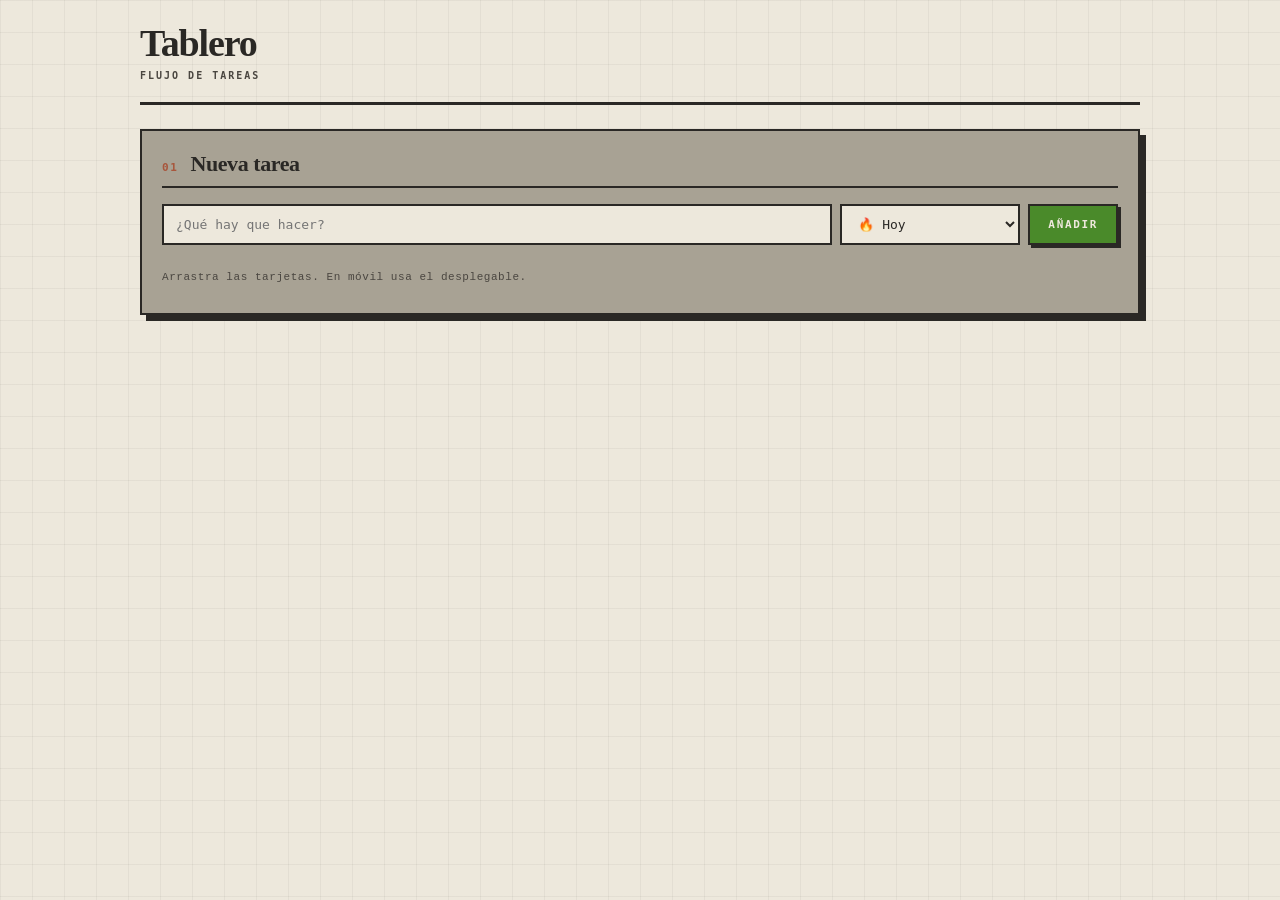
<file: tablero.html>
<!DOCTYPE html>
<html lang="es">
<head>
<meta charset="UTF-8">
<meta name="viewport" content="width=device-width, initial-scale=1">
<title>Tablero</title>
<link rel="stylesheet" href="styles.css">
</head>
<body>
<main class="contenedor">
  <div class="panel-head">
    <h1>Tablero</h1>
    <div class="tag">Flujo de tareas</div>
  </div>

  <div class="block">
    <div class="section-head">
      <span class="section-num">01</span>
      <h2 class="section-title">Nueva tarea</h2>
    </div>
    <form class="add-form" id="form-tarea">
      <input type="text" id="k-texto" placeholder="¿Qué hay que hacer?">
      <select id="k-columna" style="max-width:180px">
        <option value="hoy">🔥 Hoy</option>
        <option value="manana">🌅 Mañana</option>
        <option value="semana">📅 Esta semana</option>
        <option value="proxima">➡️ Próxima semana</option>
      </select>
      <button class="btn green" type="submit">Añadir</button>
    </form>
    <p class="note">Arrastra las tarjetas. En móvil usa el desplegable.</p>
  </div>

  <div class="kanban" id="kanban-board"></div>
</main>

<script src="app.js"></script>
<script>
let datos = cargar();
const COLUMNAS = CONFIG.columnasKanban.map(c => c.id);

function pintarColumnas(){
  document.getElementById('kanban-board').innerHTML = CONFIG.columnasKanban.map(c => `
    <div class="kanban-col">
      <div class="kanban-header">
        <span>${c.label}</span>
        <span class="kanban-count" data-count="${c.id}">0</span>
      </div>
      <div class="kanban-list" data-drop="${c.id}"></div>
    </div>
  `).join('');
}

document.getElementById('form-tarea').addEventListener('submit', e => {
  e.preventDefault();
  const input = document.getElementById('k-texto');
  const texto = input.value.trim();
  if(!texto) return;
  datos.tablero.push({ id: uid(), texto, columna: document.getElementById('k-columna').value });
  guardar(datos);
  input.value = '';
  render();
});

function render(){
  COLUMNAS.forEach(col => {
    const list = document.querySelector(`[data-drop="${col}"]`);
    const count = document.querySelector(`[data-count="${col}"]`);
    if(!list) return;
    const items = datos.tablero.filter(t => t.columna === col);
    count.textContent = items.length;
    if(!items.length){ list.innerHTML = '<p class="kanban-vacio">Sin tareas</p>'; return; }
    list.innerHTML = items.map(t => `
      <div class="kanban-item" draggable="true" data-id="${t.id}">
        <span class="texto">${esc(t.texto)}</span>
        <select class="kanban-move" data-move="${t.id}">
          ${CONFIG.columnasKanban.map(c =>
            `<option value="${c.id}" ${t.columna === c.id ? 'selected' : ''}>${c.label.split(' ')[0]}</option>`
          ).join('')}
        </select>
        <button class="kanban-btn" data-edit="${t.id}">✎</button>
        <button class="kanban-btn del" data-del="${t.id}">✕</button>
      </div>`).join('');
    list.querySelectorAll('.kanban-item').forEach(item => {
      item.addEventListener('dragstart', e => {
        e.dataTransfer.setData('text/plain', item.dataset.id);
        item.classList.add('dragging');
      });
      item.addEventListener('dragend', () => item.classList.remove('dragging'));
    });
    list.querySelectorAll('[data-move]').forEach(sel => {
      sel.addEventListener('change', () => {
        const t = datos.tablero.find(x => x.id === sel.dataset.move);
        if(!t) return;
        t.columna = sel.value; guardar(datos); render();
      });
    });
    list.querySelectorAll('[data-edit]').forEach(b => {
      b.addEventListener('click', e => {
        e.stopPropagation();
        const t = datos.tablero.find(x => x.id === b.dataset.edit);
        if(!t) return;
        const n = prompt('Editar:', t.texto);
        if(n === null || !n.trim()) return;
        t.texto = n.trim(); guardar(datos); render();
      });
    });
    list.querySelectorAll('[data-del]').forEach(b => {
      b.addEventListener('click', e => {
        e.stopPropagation();
        if(!confirm('¿Eliminar?')) return;
        datos.tablero = datos.tablero.filter(x => x.id !== b.dataset.del);
        guardar(datos); render();
      });
    });
  });
}

function setupDrop(){
  COLUMNAS.forEach(col => {
    const list = document.querySelector(`[data-drop="${col}"]`);
    if(!list) return;
    list.addEventListener('dragenter', e => { e.preventDefault(); list.classList.add('drag-over'); });
    list.addEventListener('dragover', e => { e.preventDefault(); e.dataTransfer.dropEffect = 'move'; });
    list.addEventListener('dragleave', () => list.classList.remove('drag-over'));
    list.addEventListener('drop', e => {
      e.preventDefault();
      list.classList.remove('drag-over');
      const id = e.dataTransfer.getData('text/plain');
      const t = datos.tablero.find(x => x.id === id);
      if(!t) return;
      t.columna = col;
      guardar(datos); render();
    });
  });
}

pintarColumnas();
setupDrop();
document.body.insertAdjacentHTML('beforeend', bottomNavHTML('tablero'));
mountBackupBar(document.querySelector('.contenedor'), () => location.reload());
render();
</script>
</body>
</html>
</file>
<file: styles.css>
:root{
  --bg:#ede8dc;
  --cement:#a8a294;
  --cement-deep:#7a7568;
  --ink:#2a2825;
  --ink-soft:#3a3630;
  --muted:#4a4640;
  --line:#2a2825;
  --green:#4a8a2a;
  --green-soft:#d4e6c4;
  --terra:#a8563c;
  --grid:rgba(42,40,37,0.05);
  --shadow:#2a2825;
}
@media (prefers-color-scheme:dark){
  :root{
    --bg:#1a1916;
    --cement:#3a3833;
    --cement-deep:#5a564a;
    --ink:#e8e3d5;
    --ink-soft:#c4bca8;
    --muted:#a8a090;
    --line:#e8e3d5;
    --green:#7db84d;
    --green-soft:#2a3d1a;
    --terra:#c8765c;
    --grid:rgba(232,227,213,0.04);
    --shadow:#e8e3d5;
  }
}
*{box-sizing:border-box;margin:0;padding:0;border-radius:0!important}
body{
  background-color:var(--bg);
  background-image:
    linear-gradient(var(--grid) 1px,transparent 1px),
    linear-gradient(90deg,var(--grid) 1px,transparent 1px);
  background-size:32px 32px;
  background-attachment:fixed;
  color:var(--ink);
  font-family:ui-monospace,'JetBrains Mono','Courier New',monospace;
  font-size:14px;line-height:1.55;
  padding:24px 20px 120px;
  min-height:100vh;
  -webkit-font-smoothing:antialiased;
}
.contenedor{max-width:1000px;margin:0 auto}
h1,h2,h3{font-family:Georgia,'Iowan Old Style','Times New Roman',serif;font-weight:700;letter-spacing:-0.01em;line-height:1.15}

.panel-head{border-bottom:3px solid var(--line);padding-bottom:18px;margin-bottom:24px;position:relative}
.panel-head h1{font-size:38px;letter-spacing:-0.03em;line-height:1;margin-bottom:6px}
.panel-head .tag{font-family:ui-monospace,monospace;font-size:10px;letter-spacing:.2em;text-transform:uppercase;color:var(--muted);font-weight:700}
@media(max-width:640px){.panel-head h1{font-size:28px}}

.block{background:var(--cement);border:2px solid var(--line);box-shadow:6px 6px 0 var(--shadow);padding:20px;margin-bottom:20px}
.section-head{display:flex;align-items:baseline;gap:12px;margin-bottom:16px;padding-bottom:10px;border-bottom:2px solid var(--line);flex-wrap:wrap}
.section-num{font-family:ui-monospace,monospace;font-size:11px;letter-spacing:.15em;color:var(--terra);font-weight:700}
.section-title{font-family:Georgia,serif;font-size:22px;font-weight:700;letter-spacing:-.02em;flex:1}

.breadcrumb{
  display:flex;align-items:center;gap:6px;flex-wrap:wrap;
  padding:10px 14px;background:var(--cement);
  border:2px solid var(--line);box-shadow:3px 3px 0 var(--shadow);
  margin-bottom:20px;font-family:ui-monospace,monospace;
  font-size:11px;text-transform:uppercase;letter-spacing:.1em;
}
.breadcrumb a{color:var(--ink-soft);text-decoration:none;font-weight:700;padding:4px 8px;border:1px solid transparent}
.breadcrumb a:hover{border-color:var(--green);color:var(--green)}
.breadcrumb a.activo{background:var(--green);color:var(--bg);border-color:var(--green)}
.breadcrumb .sep{color:var(--terra);font-weight:700}

.view.hidden{display:none}

label{display:block;font-size:10px;font-weight:700;letter-spacing:.15em;text-transform:uppercase;color:var(--muted);margin-bottom:6px}
input,textarea,select{font-family:ui-monospace,monospace;font-size:13px;padding:10px 12px;background:var(--bg);color:var(--ink);border:2px solid var(--line);width:100%}
input:focus,textarea:focus,select:focus{outline:3px solid var(--green);outline-offset:-1px}
textarea{resize:vertical;min-height:90px}
.vision-textarea{font-family:Georgia,serif;font-size:18px;line-height:1.65;font-style:italic;min-height:140px;padding:20px}
.add-form{display:flex;flex-wrap:wrap;gap:8px;margin-bottom:16px}
.add-form>input[type="text"]{flex:2;min-width:180px}
.add-form>select{flex:1;min-width:100px}
.add-form>button{flex:0 0 auto}

button.btn{font-family:ui-monospace,monospace;font-size:11px;font-weight:700;letter-spacing:.15em;text-transform:uppercase;padding:10px 18px;background:var(--ink);color:var(--bg);border:2px solid var(--line);cursor:pointer;box-shadow:3px 3px 0 var(--shadow);white-space:nowrap}
button.btn:hover{transform:translate(-1px,-1px);box-shadow:4px 4px 0 var(--shadow)}
button.btn:active{transform:translate(2px,2px);box-shadow:0 0 0 var(--shadow)}
button.btn.green{background:var(--green);color:var(--bg)}
button.btn.terra{background:var(--terra);color:var(--bg)}
button.btn.ghost{background:transparent;color:var(--ink);box-shadow:none;padding:6px 10px;font-size:10px}
button.btn.ghost:hover{background:var(--ink);color:var(--bg);transform:none}
button.btn.danger{background:transparent;color:var(--terra);border-color:var(--terra);box-shadow:none;padding:6px 10px;font-size:10px}
button.btn.danger:hover{background:var(--terra);color:var(--bg);transform:none}

.lista{display:flex;flex-direction:column;gap:10px}
.obj{padding:14px 14px 14px 18px;background:var(--bg);border:2px solid var(--line);position:relative;overflow:hidden}
.obj::before{content:'';position:absolute;top:0;left:0;width:6px;height:100%;background:var(--terra)}
.obj.hecho::before{background:var(--green)}
.obj.hecho h3{text-decoration:line-through;opacity:.6}
.obj-head{display:flex;justify-content:space-between;align-items:flex-start;gap:10px;margin-bottom:10px}
.obj h3{font-size:16px;margin-bottom:4px}
.obj .desc{font-size:12px;color:var(--muted);margin-top:4px}

.week-nav{display:flex;justify-content:space-between;align-items:center;gap:10px;margin-bottom:14px;flex-wrap:wrap}
.week-range{font-family:Georgia,serif;font-weight:700;font-size:16px;color:var(--ink)}

.week-grid{display:grid;grid-template-columns:repeat(5,1fr);gap:8px;margin-bottom:20px}
@media(max-width:760px){
  .week-grid{display:flex;overflow-x:auto;gap:8px;scroll-snap-type:x mandatory;padding-bottom:6px}
  .week-grid .day-col{flex:0 0 180px;scroll-snap-align:start}
}
.day-col{background:var(--cement);border:2px solid var(--line);box-shadow:3px 3px 0 var(--shadow);padding:10px;min-height:200px;display:flex;flex-direction:column}
.day-col.hoy{border-color:var(--green);box-shadow:3px 3px 0 var(--green)}
.day-header{display:flex;justify-content:space-between;align-items:baseline;border-bottom:2px solid var(--line);padding-bottom:6px;margin-bottom:8px}
.day-name{font-family:Georgia,serif;font-size:13px;font-weight:700;text-transform:uppercase;letter-spacing:.05em}
.day-num{font-family:ui-monospace,monospace;font-size:12px;color:var(--terra);font-weight:700}
.day-tasks{flex:1;display:flex;flex-direction:column;gap:4px;margin-bottom:8px;min-height:60px}
.day-task{display:flex;align-items:center;gap:6px;padding:4px 6px;background:var(--bg);border:2px solid var(--line);font-size:12px}
.day-task.hecho{text-decoration:line-through;opacity:.5}
.day-task input[type="checkbox"]{margin:0;width:auto;padding:0;accent-color:var(--green)}
.day-task-text{flex:1;cursor:pointer;word-break:break-word}
.day-task-del{background:none;border:none;color:var(--terra);cursor:pointer;font-size:12px;padding:0;line-height:1}
.day-add{background:transparent;border:2px dashed var(--line);color:var(--muted);cursor:pointer;padding:6px;font-size:10px;text-transform:uppercase;letter-spacing:.1em;font-family:ui-monospace,monospace;font-weight:700}
.day-add:hover{background:var(--green);color:var(--bg);border-style:solid;border-color:var(--green)}

.entrada{padding:14px 14px 14px 18px;background:var(--bg);border:2px solid var(--line);position:relative;margin-bottom:10px}
.entrada::before{content:'';position:absolute;top:0;left:0;width:6px;height:100%;background:var(--green)}
.entrada-head{display:flex;justify-content:space-between;align-items:center;gap:10px;margin-bottom:6px}
.entrada .fecha{font-size:11px;font-weight:700;font-family:ui-monospace,monospace;letter-spacing:.1em;color:var(--terra);text-transform:uppercase}
.entrada h3{font-size:16px;margin-bottom:4px}
.entrada p{white-space:pre-wrap;font-size:13px;color:var(--ink-soft)}

.habito{display:flex;align-items:center;gap:12px;flex-wrap:wrap;padding:12px 0;border-bottom:2px solid var(--line)}
.habito:last-child{border-bottom:none}
.habito .nombre{flex:1 1 140px;font-weight:700;font-size:13px;font-family:Georgia,serif}
.habito .racha{font-size:10px;font-family:ui-monospace,monospace;color:var(--muted);letter-spacing:.1em;font-weight:700;text-transform:uppercase;white-space:nowrap}
.semana{display:flex;gap:3px;overflow-x:auto;padding-bottom:2px}
.dia{width:30px;padding:4px 0;border:2px solid var(--line);background:var(--bg);color:var(--ink-soft);cursor:pointer;text-align:center;display:flex;flex-direction:column;align-items:center;line-height:1.1;flex-shrink:0;font-family:ui-monospace,monospace}
.dia .letra{font-size:8px;font-weight:700;letter-spacing:.05em;text-transform:uppercase}
.dia .num{font-size:12px;font-weight:700}
.dia.hoy{outline:2px solid var(--terra);outline-offset:1px}
.dia.hecho{background:var(--green);border-color:var(--green);color:var(--bg)}
@media(max-width:700px){
  .habito{flex-direction:column;align-items:flex-start;gap:6px}
  .habito .nombre{width:100%}
  .habito .semana{width:100%}
  .habito .racha{align-self:flex-end}
}

.kanban{display:grid;grid-template-columns:repeat(4,1fr);gap:12px}
.kanban-col{background:var(--cement);border:2px solid var(--line);padding:12px;min-height:180px;box-shadow:4px 4px 0 var(--shadow)}
.kanban-header{display:flex;justify-content:space-between;align-items:center;font-weight:700;font-size:12px;margin-bottom:10px;padding-bottom:8px;border-bottom:2px solid var(--line);font-family:Georgia,serif}
.kanban-count{color:var(--bg);font-weight:700;font-size:10px;background:var(--terra);padding:2px 8px;font-family:ui-monospace,monospace}
.kanban-list{min-height:80px;display:flex;flex-direction:column;gap:6px;padding:4px}
.kanban-list.drag-over{background:var(--green-soft);outline:2px dashed var(--green);outline-offset:-4px}
.kanban-item{background:var(--bg);border:2px solid var(--line);padding:8px 10px;font-size:12px;display:flex;align-items:center;gap:5px;cursor:grab}
.kanban-item:active{cursor:grabbing}
.kanban-item.dragging{opacity:.4}
.kanban-item .texto{flex:1;word-wrap:break-word;overflow-wrap:break-word;min-width:0}
.kanban-btn{border:1px solid var(--line);background:transparent;color:var(--muted);cursor:pointer;padding:1px 5px;font-size:10px;flex-shrink:0;font-family:ui-monospace,monospace}
.kanban-btn:hover{background:var(--ink);color:var(--bg)}
.kanban-btn.del:hover{background:var(--terra);border-color:var(--terra)}
.kanban-move{width:auto;padding:1px 3px;font-size:10px;background:transparent;border:1px solid var(--line);color:var(--muted);cursor:pointer;flex-shrink:0;font-family:ui-monospace,monospace}
.kanban-vacio{color:var(--muted);font-size:11px;text-align:center;padding:14px 0;font-style:italic;font-family:Georgia,serif}
@media(max-width:900px){
  .kanban{display:flex;overflow-x:auto;gap:10px;padding-bottom:10px;scroll-snap-type:x mandatory}
  .kanban-col{flex:0 0 260px;scroll-snap-align:start}
}

.vacio{color:var(--muted);font-size:12px;text-align:center;padding:20px 0;font-style:italic;font-family:Georgia,serif}
.note{font-size:11px;color:var(--muted);padding:8px 0;letter-spacing:.05em;line-height:1.5}
.grid-2{display:flex;gap:10px;flex-wrap:wrap;margin-bottom:10px}
.grid-2>div{flex:1 1 180px}
.grid-2>.narrow{flex:0 0 160px}

.bottom-nav{position:fixed;bottom:0;left:0;right:0;background:var(--cement);border-top:3px solid var(--line);display:flex;z-index:100;padding-bottom:env(safe-area-inset-bottom,0);box-shadow:0 -4px 0 var(--shadow)}
.bottom-nav a{flex:1;min-width:80px;padding:12px 8px 10px;background:transparent;border:none;border-right:2px solid var(--line);color:var(--ink-soft);text-decoration:none;font-family:ui-monospace,monospace;cursor:pointer;display:flex;flex-direction:column;align-items:center;gap:3px;position:relative;transition:background .1s}
.bottom-nav a:last-child{border-right:none}
.bottom-nav a .tab-num{font-size:9px;letter-spacing:.2em;color:var(--terra);font-weight:700}
.bottom-nav a .tab-label{font-size:11px;font-weight:700;letter-spacing:.12em;text-transform:uppercase}
.bottom-nav a:hover{background:var(--cement-deep);color:var(--bg)}
.bottom-nav a.activo{background:var(--green);color:var(--bg)}
.bottom-nav a.activo .tab-num{color:var(--bg);opacity:.7}
.bottom-nav a.activo::before{content:'';position:absolute;top:-3px;left:0;right:0;height:3px;background:var(--terra)}

.backup-bar{margin-top:30px;padding:14px;border:2px dashed var(--line);display:flex;gap:10px;flex-wrap:wrap;justify-content:center;align-items:center}
.backup-bar .note{padding:0;text-align:center;flex:1 1 100%;order:-1}
</file>
